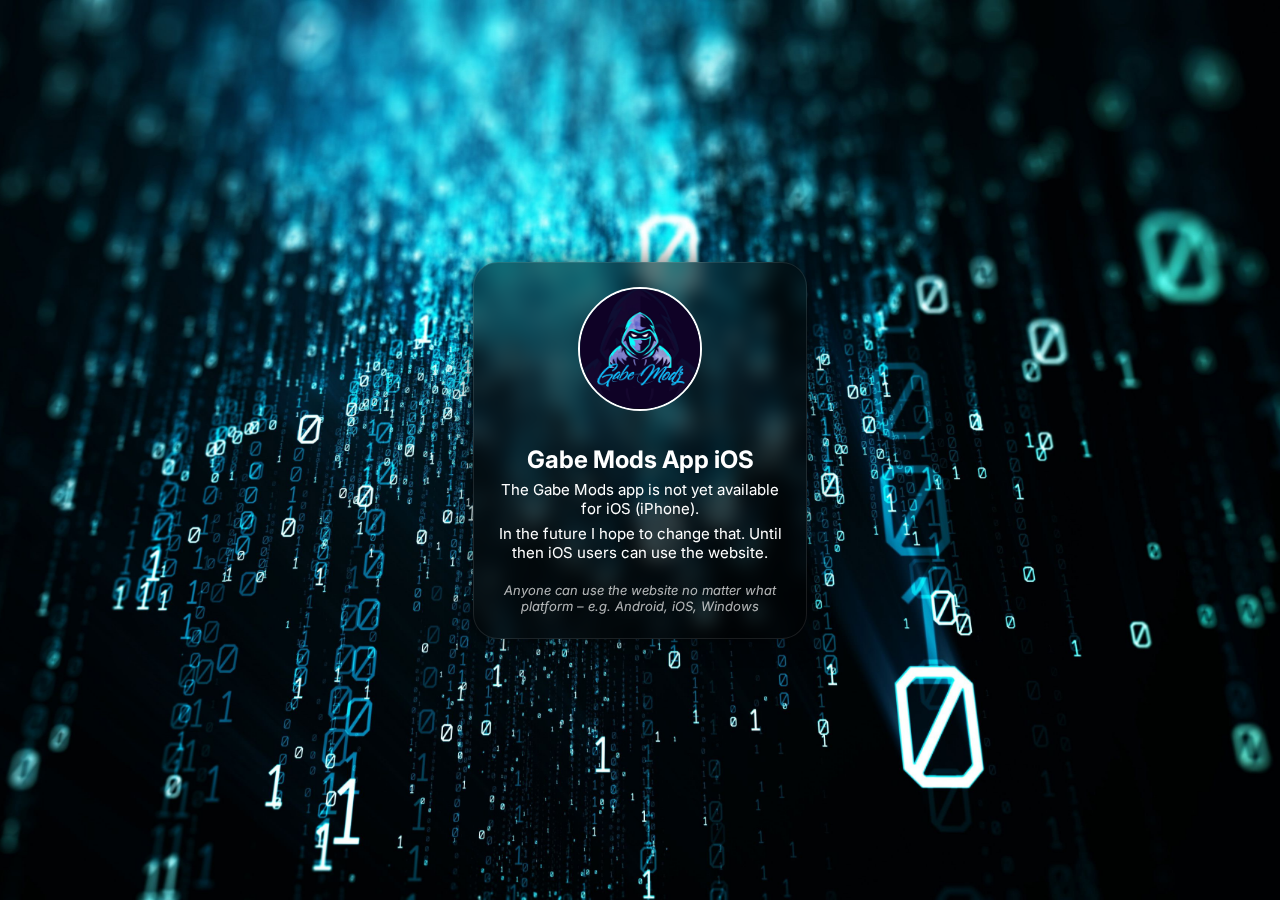
<file: web/gabe-mods-ios/index.html>
<!DOCTYPE html>
<html lang="en">
<head>
  <meta charset="UTF-8"/>
  <meta name="viewport" content="width=device-width, initial-scale=1.0"/>
  <meta name="theme-color" content="#000000"/>
  <meta name="apple-mobile-web-app-capable" content="yes">
  <meta name="apple-mobile-web-app-status-bar-style" content="black-translucent">
  <title>Gabe Mods V2 - IOS App</title>
  <link href="https://fonts.googleapis.com/css2?family=Inter:wght@400;600&display=swap" rel="stylesheet">
  <style>
    body {
      margin: 0;
      padding: 0;
      height: 100vh;
      width: 100vw;
      overflow: hidden;
      background: url('../assets/images/IMG_7787.jpeg') no-repeat center center fixed;
      background-size: cover;
      font-family: 'Inter', sans-serif;
      color: white;
      display: flex;
      justify-content: center;
      align-items: center;
    }
    .card {
      background: rgba(0, 0, 0, 0.5);
      border-radius: 25px;
      padding: 24px 16px;
      max-width: 300px;
      text-align: center;
      box-shadow: 0 0 25px rgba(0, 0, 0, 0.6);
      backdrop-filter: blur(10px);
      -webkit-backdrop-filter: blur(10px); /* For Safari */
      border: 1px solid rgba(255, 255, 255, 0.1);
    }
    .card img {
      width: 120px;
      height: 120px;
      border-radius: 50%;
      margin-bottom: 20px;
      border: 2px solid #fff;
    }
    .card h1 {
      font-size: 24px;
      margin: 10px 0 5px;
    }
    .card p {
      font-size: 15px;
      margin: 6px 0;
    }
    .card em {
      display: block;
      margin-top: 20px;
      font-size: 13px;
      opacity: 0.7;
    }
    .logo {
      width: 120px;
      height: 120px;
      border-radius: 50%;
      object-fit: cover;
      border: 2px solid blue;
    }
  </style>
</head>
<body>
  <div class="card">
    <img src="../assets/images/IMG_7790.jpeg" alt="Gabe Mods Logo" class="logo">
    <h1>Gabe Mods App iOS</h1>
    <p>The Gabe Mods app is not yet available for iOS (iPhone).</p>
    <p>In the future I hope to change that. Until then iOS users can use the website.</p>
    <em>Anyone can use the website no matter what platform – e.g. Android, iOS, Windows</em>
  </div>
</body>
</html>
</file>
